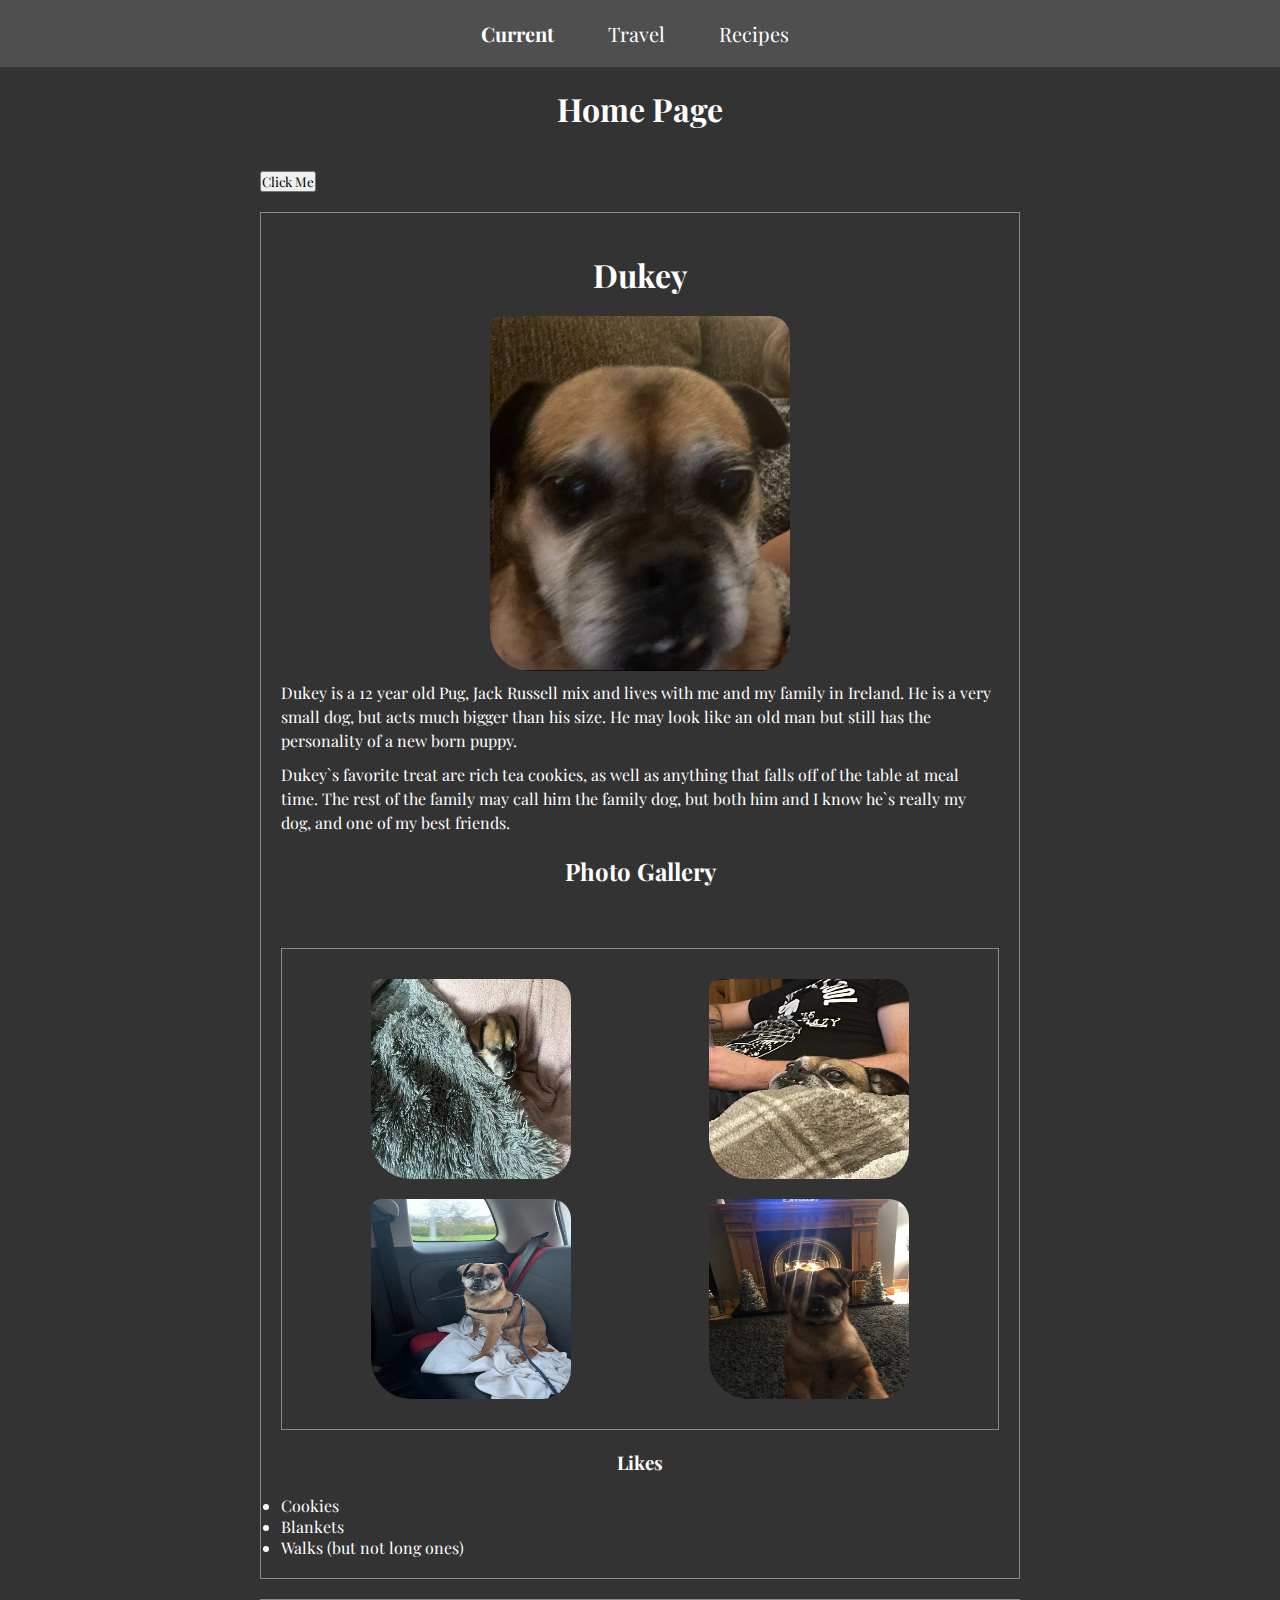
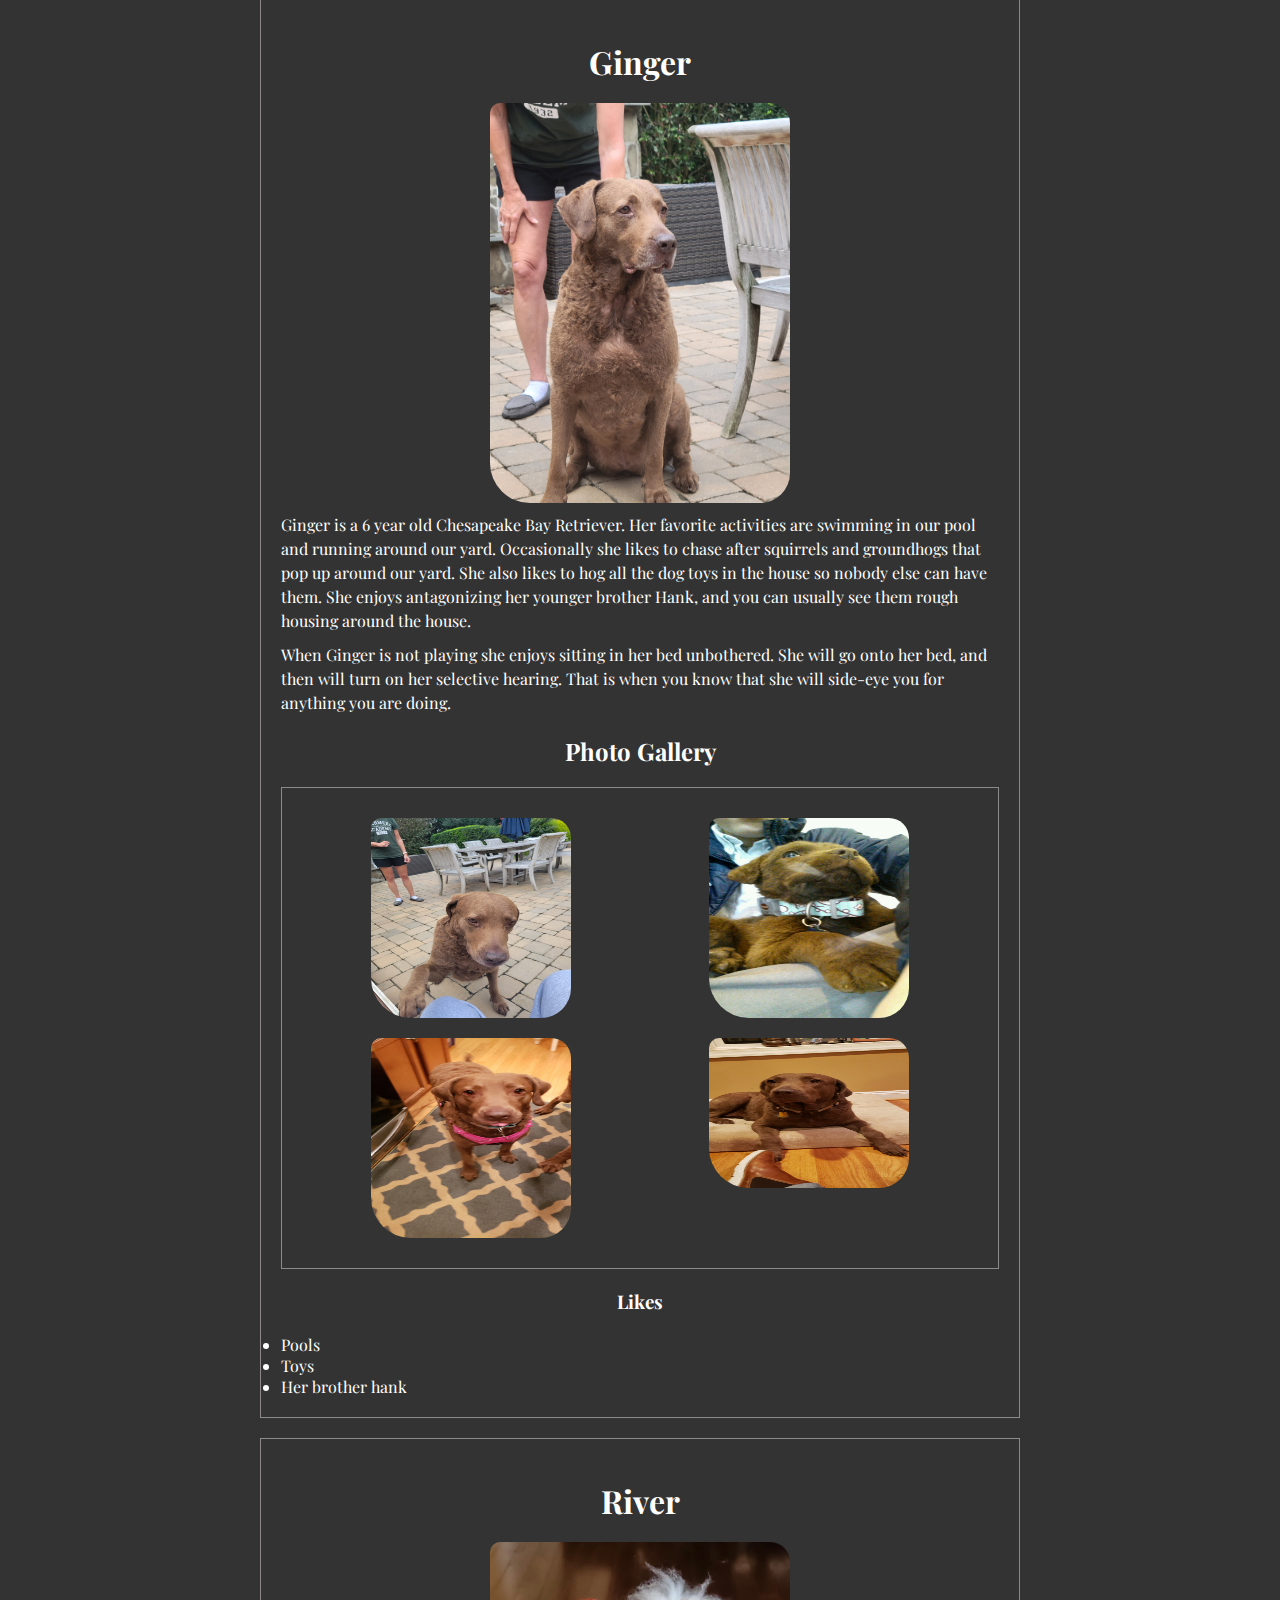
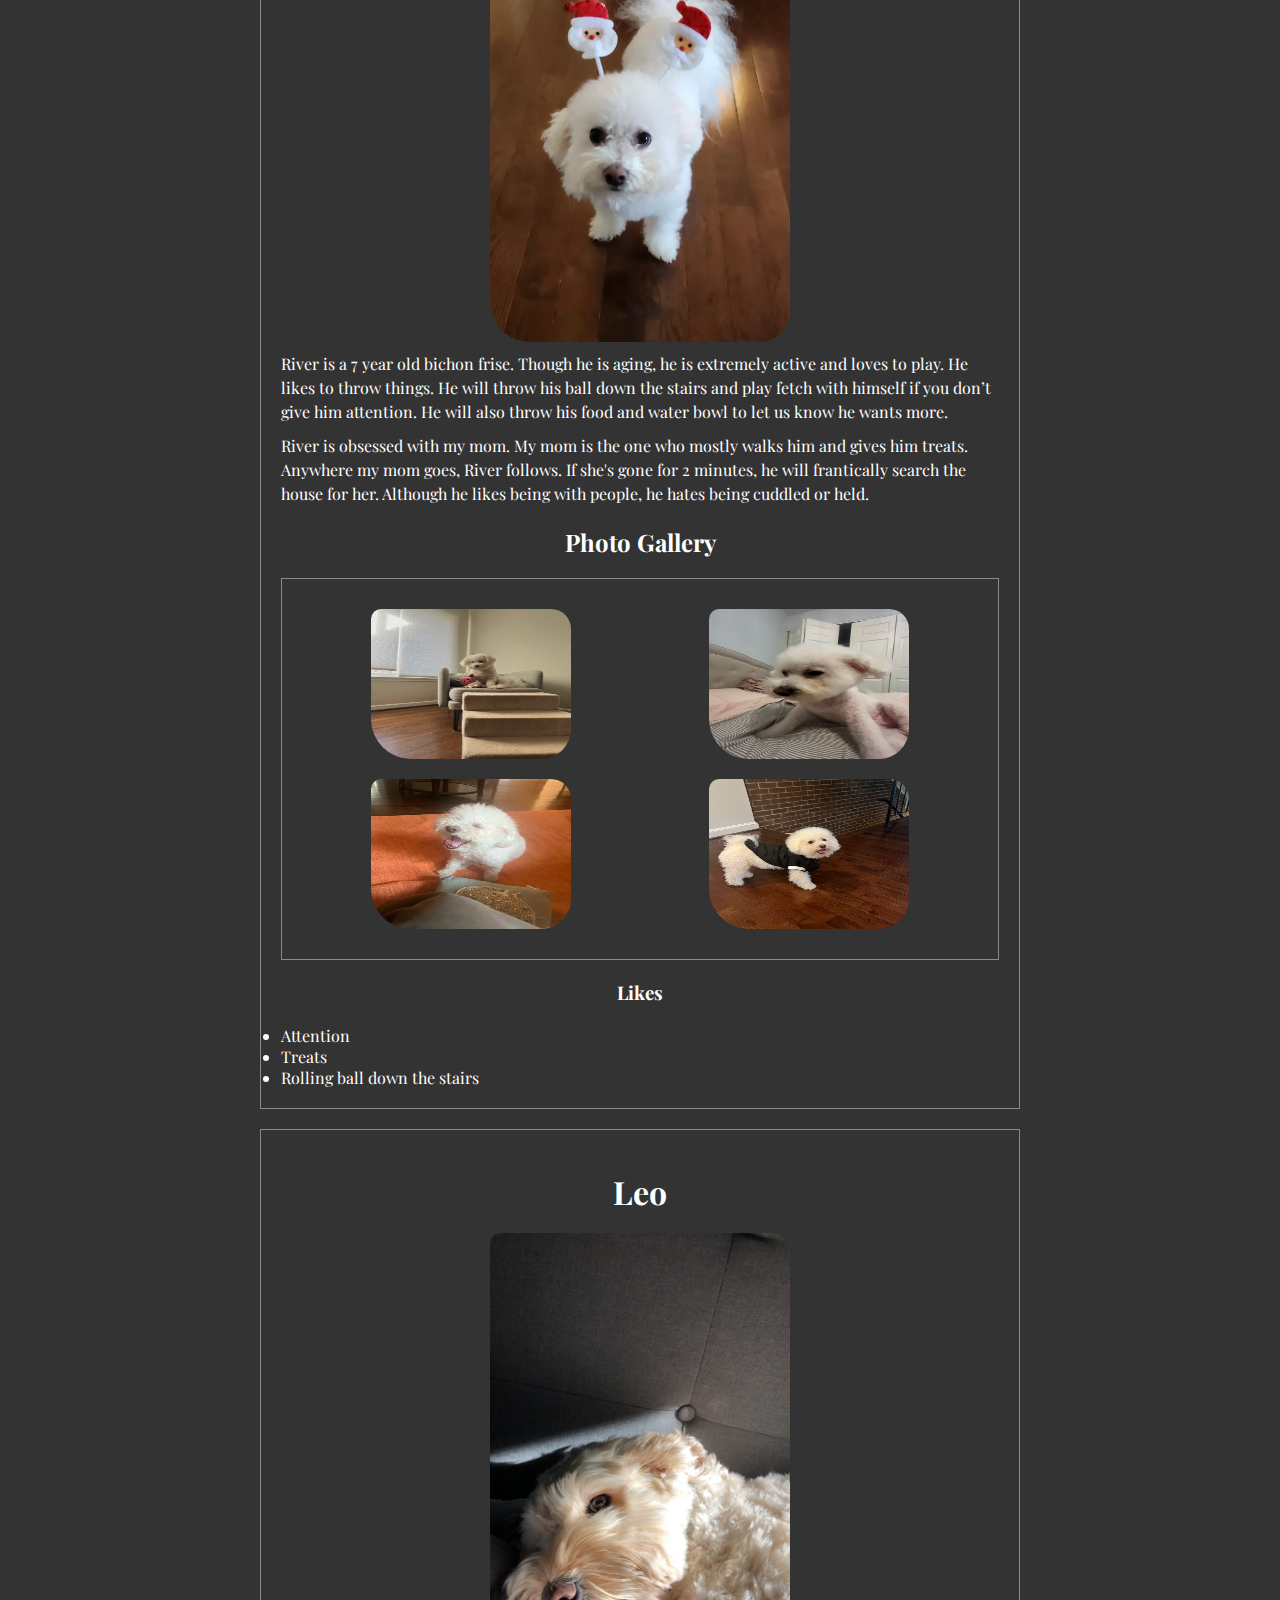
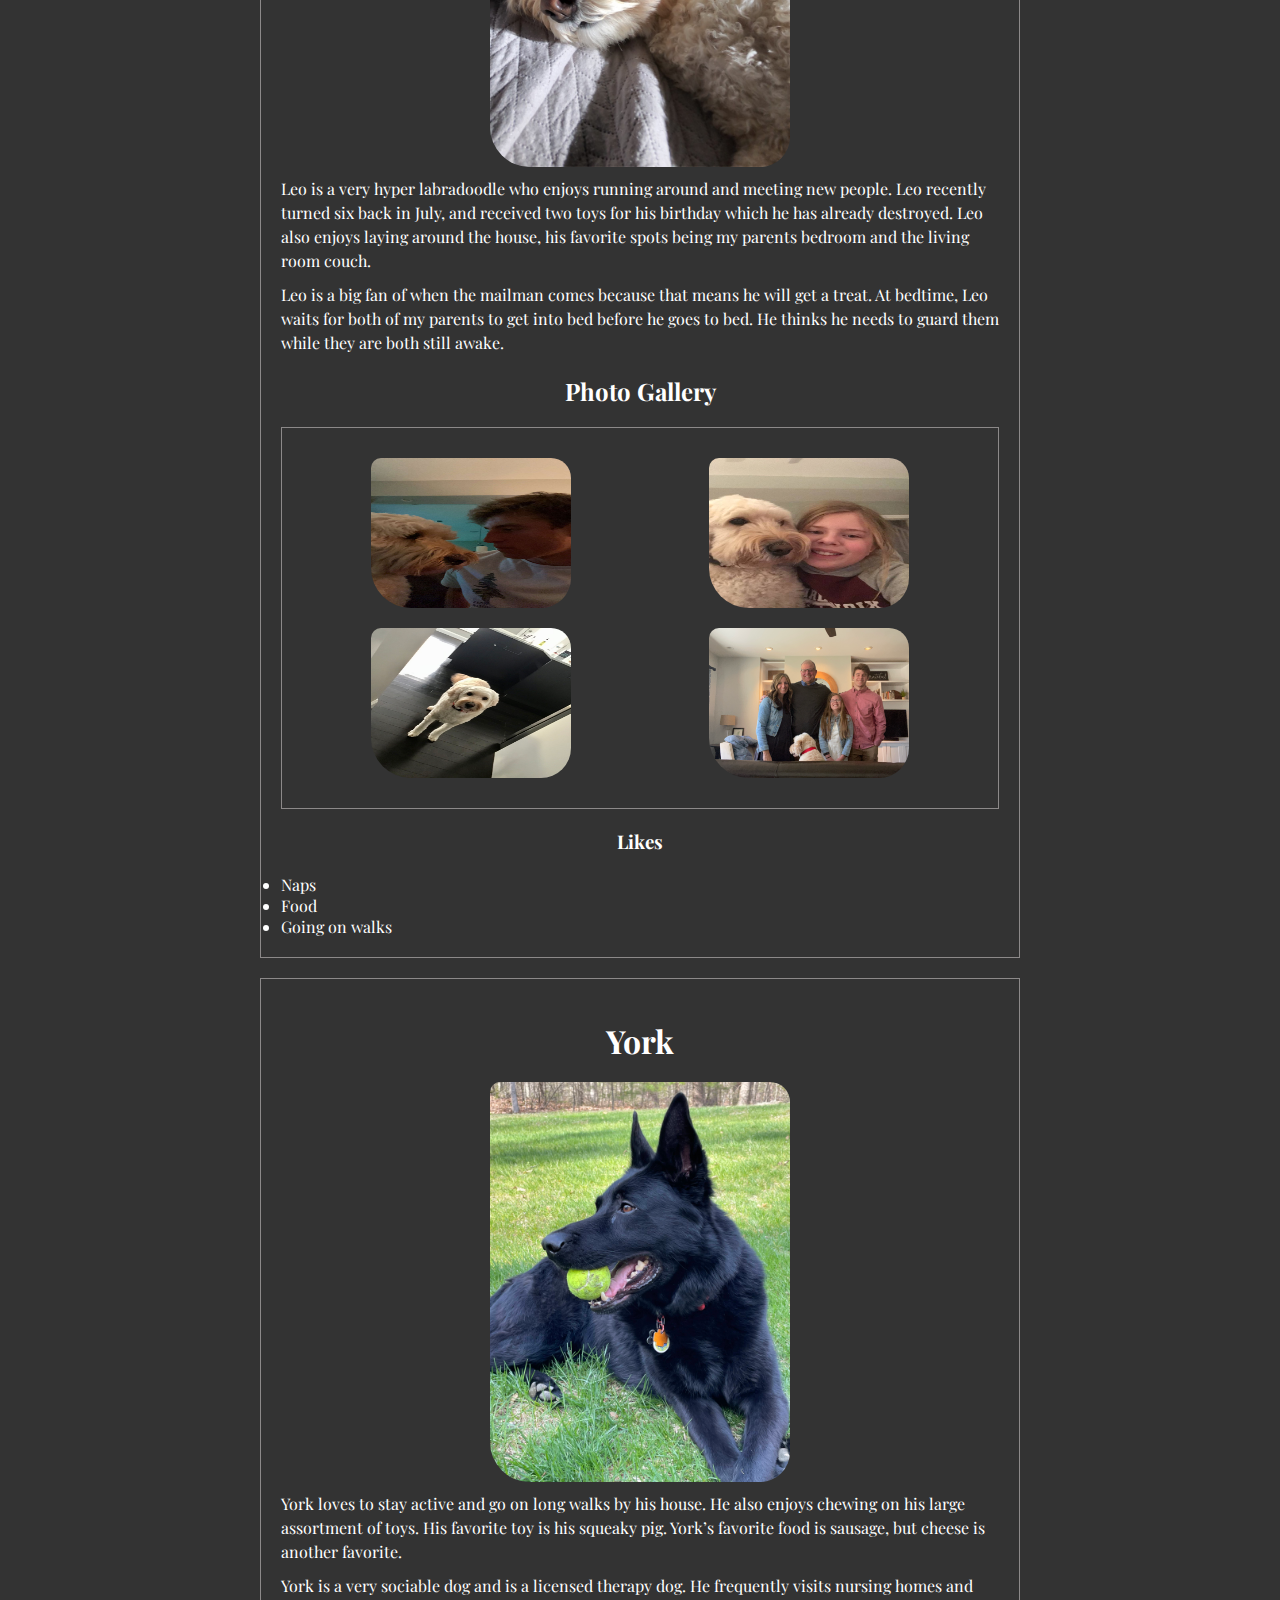
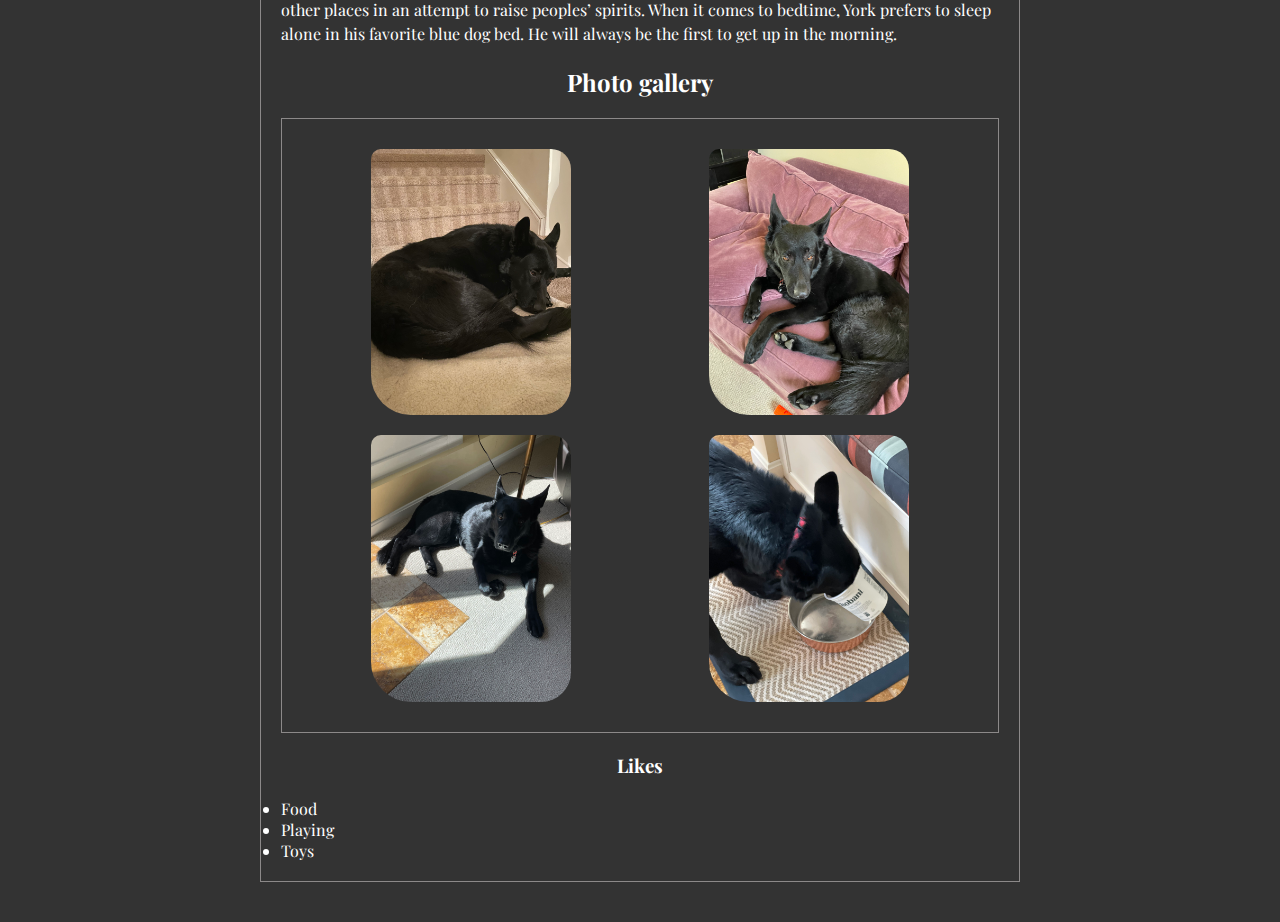
<file: index.html>
<!DOCTYPE html>
<html lang="en">
<head>
    <meta charset="UTF-8">
    <meta name="viewport" content="width=device-width, initial-scale=1.0">
    <link rel="icon" href="imgs/favicon.jpg">
    <link rel="stylesheet" type="text/css" href="css/reset.css">
    <link rel="stylesheet" type="text/css" href="css/style.css">
    <script src="js/javascript.js"></script> 
    <link rel="preconnect" href="https://fonts.googleapis.com">
    <link rel="preconnect" href="https://fonts.gstatic.com" crossorigin>
    <link href="https://fonts.googleapis.com/css2?family=Playfair+Display&display=swap" rel="stylesheet">
    <title>Home Page</title>
</head>
<body>
  <a href="#main-content" class="skip-link">Skip to Main Content</a>
    <nav>
        <ul>
            <li><a href='index.html' class="current-page">Current</a></li>
            <li><a href='travel.html'>Travel</a></li>
            <li><a href='recipes.html'>Recipes</a></li>
        </ul>
    </nav>
    <h1>Home Page</h1>
    <main id="main-content">
      <button id="myButton">Click Me</button>
      <div class = "animated-div">
        <h1>Dukey</h1>
<img src ='imgs/dukey.jpg' alt="Brown, Pug, Jack Russell mix staring at the camera" width="300" class="animated-image">
<p>Dukey is a 12 year old Pug, Jack Russell mix and lives with me and my family in Ireland. He is a very small dog, but acts much bigger than his size. He may look like an old man but still has the personality of a new born puppy.</p>
<p>Dukey`s favorite treat are rich tea cookies, as well as anything that falls off of the table at meal time. The rest of the family may call him the family dog, but both him and I know he`s really my dog, and one of my best friends.</p>
<h2>Photo Gallery</h2><br>
<div class = "img-grid">       
<img src ='imgs/dukeysleep.jpg' alt="Dog asleep under a gray blanket" width="200" height = "200">
<img src ='imgs/dukeysuprise.jpg' alt="Dog on a blanket looking behind himself" width="200" height = "200">
<img src ='imgs/dukeyincar.jpg' alt="Dog sitting on a white blanket in the back of a car" width="200" height = "200">
<img src ='imgs/christmasdukey.jpg' alt="Dog looking at camera in front of two small christmas trees" width="200" height = "200">
</div> 
<h3>Likes</h3>
<ul>
<li>Cookies</li>
<li>Blankets</li>
<li>Walks (but not long ones)</li>
</ul>
<!-- Luke Morris -->
</div>
<div class = "animated-div">
  <h1>Ginger</h1>

            <img src="imgs/Ginger.jpg" alt = "Ginger" width = "300" class="animated-image">
            <p> Ginger is a 6 year old Chesapeake Bay Retriever. Her favorite activities are swimming in our pool and running around our yard. Occasionally she likes to chase after squirrels and groundhogs that pop up around our yard. She also likes to hog all the dog toys in the house so nobody else can have them. She enjoys antagonizing her younger brother Hank, and you can usually see them rough housing around the house.</p>
            <p>When Ginger is not playing she enjoys sitting in her bed unbothered. She will go onto her bed, and then will turn on her selective hearing. That is when you know that she will side-eye you for anything you are doing.</p>
            
            
            <h2>Photo Gallery</h2>
            <div class = "img-grid">       
            <img src="imgs/Ginger_Paw.jpg" alt = "Brown Chesapeake Bay Retriever pawing owner." width = "200" height = "200">
            <img src="imgs/Ginger_Puppy.jpg" alt = "Younger version of brown chesapeake bay retriever" width = "200" height = "200">
            <img src="imgs/Ginger_ToungeOut.jpg" alt = "2 year old brown chesapeake bay retriever with tongue out" width = "200" height = "200">
            <img src="imgs/Ginger_Gazing.jpg" alt = "Ginger" width="200" height = "150">
            </div>

            <h3>Likes</h3>
            <li>Pools</li>
            <li>Toys</li>
            <li>Her brother hank</li>
            </div>
            <div class = "animated-div">
                <h1>River</h1>
    
                <img src="imgs/river.jpg" alt="Fluffy bichon frise wearing santa headband" width="300" class="animated-image">
    
                <p>River is a 7 year old bichon frise. Though he is aging, he is extremely active and loves to play. 
                    He likes to throw things. He will throw his ball down the stairs and play fetch with himself if you don’t
                     give him attention. He will also throw his food and water bowl to let us know he wants more. </p>
                     
                <p> River is obsessed with my mom. My mom is the one who mostly walks him and gives him treats. 
                    Anywhere my mom goes, River follows. If she's gone for 2 minutes, he will frantically search the house 
                    for her. Although he likes being with people, he hates being cuddled or held. </p>
    
    
                <h2>Photo Gallery </h2>
                <div class = "img-grid">       
                <img src="imgs/river_boss.jpg" alt="Bichon frise on his bed, showing who is boss" width="200" height="150">
                <img src="imgs/river_model.jpg" alt="Bichon frise posing for camera after getting a haircut" width="200" height="150">
                <img src="imgs/river_yawn.jpg" alt="Bichon frise tired and yawning" width="200" height="150">
                <img src="imgs/river_suit.png" alt="Bichon frise in a suit, ready for prom" width="200" height="150">
                </div>
    
        <h3>Likes</h3>
        <ul>
        <li>Attention</li>
        <li>Treats</li>
        <li>Rolling ball down the stairs</li>
        </ul>
                  <!--Erin Lee-->
      </div>
      <div class = "animated-div">
        <h1>Leo</h1>
  
        <img src="imgs/labradoodle_leo.JPG" alt="Tan labradoodle " width="300" class="animated-image">
  
        <p>Leo is a very hyper labradoodle who enjoys running around and meeting new people. Leo recently turned six back
          in July, and received two toys for his birthday which he has already destroyed. Leo also enjoys laying around
          the house, his favorite spots being my parents bedroom and the living room couch.
        <p> Leo is a big fan of when the mailman comes because that means he will get a treat. At bedtime, Leo waits for
          both of my parents to get into bed before he goes to bed. He thinks he needs to guard them while they are both
          still awake.</p>
  
        <h2>Photo Gallery</h2>
        <div class = "img-grid">       
        <img src="imgs/leo_staring.JPG" alt="Me staring at Leo" style="width:200px" height="150">
        <img src="imgs/leo_anna.JPG" alt="Leo with my sister Anna" style="width:200px" height="150">
        <img src="imgs/happy_leo.JPG" alt="Leo staring at me because I have food " style="width:200px" height="150">
        <img src="imgs/Leo_family.JPG" alt="Leo with my family " style="width:200px" height="150">
        </div>
  
        <h3>Likes</h3>
        <ul>
          <li>Naps</li>
          <li>Food</li>
          <li>Going on walks </li>
        </ul>
  
        <!--John Sauer-->
      </div>
      <div class = "animated-div">
        <h1>York</h1>
  
        <img src="imgs/york.jpg" alt="is a large Black German Shepherd." width="300" class="animated-image">
        <p>York loves to stay active and go on long walks by his house. He also enjoys chewing on his large assortment
          of toys. His favorite toy is his squeaky pig. York’s favorite food is sausage, but cheese is another
          favorite.</p>
        <p>York is a very sociable dog and is a licensed therapy dog. He frequently visits nursing homes and other
          places in an attempt to raise peoples’ spirits. When it comes to bedtime, York prefers to sleep alone in his
          favorite blue dog bed. He will always be the first to get up in the morning.</p>
        <h2>Photo gallery</h2>
        <div class = "img-grid">       
        <img src="imgs/york2.jpg" alt="york sleeping" style="width: 200px">
        <img src="imgs/york3.jpg" alt="york on couch" style="width: 200px">
        <img src="imgs/york4.jpg" alt="york chilling" style="width: 200px">
        <img src="imgs/york5.jpg" alt="York eating yogurt" style="width: 200px">
        </div>
        <h3>Likes</h3>
  
        <ul>
          <li>Food</li>
          <li>Playing</li>
          <li>Toys</li>
        </ul>
        <!--Ben Montgomery-->
      </div>
    </main>
</body>
</html>
</file>
<file: css/style.css>
*{
    font-family: 'Playfair Display', serif;
}
h1, h2, h3, p, ul, li {
    margin: 0;
    padding: 0;
    color:white;
}

body {
    background-color: #333;
    font-family:Cambria, Cochin, Georgia, Times, 'Times New Roman', serif;
}

/* nav{
    height:100px;
} */
nav ul {
    list-style: none;
    background-color: rgb(79, 79, 79);
    text-align: center;
    padding: 20px;
}

nav ul li {
    display: inline;
    margin-right: 10px;
}

nav ul li a {
    text-decoration: none;
    color: #fff;
    font-size: 20px;
    padding: 20px 20px 20px 20px;
}

nav ul li a:hover {
    background-color: #313030; 
    color: #fff; 
}

h1 {
    text-align: center;
    margin: 20px 0;
}

main {
    max-width: 800px;
    margin: 0 auto;
    padding: 20px;
}

img {
    /* max-width: 100%; */
    /* height: auto; */
    display: block;
    margin: 10px auto;
    border-radius: 10px 20px 30px 40px; 
}
.img-grid {
    display: grid;
    grid-template-columns: repeat(2, 1fr); 
    gap: 0px; 
}
.img-grid img {
    /* max-width: 100%; */
    /* height: auto; */
    display: block;
}
.img-grid p{
    font-size: 15px;
    text-align: center;
}

.recipe {
    display: grid;
    grid-template-columns: 1fr 1fr; 
    grid-gap: 0px; 
}

.animated-image {
    width: 300px; 
    height: auto; 
    transition: transform 0.5s ease; 
  }
  
  .animated-image:hover {
    transform: scale(1.1); 
  }

.recipe img {
    max-width: 100%;
    height: auto;
    display: block;
}

.recipe h2 {
    grid-column: span 2; 
}
p {
    margin: 10px 0;
    line-height: 1.5;
}

 h2, h3 {
     margin: 20px 0; 
     text-align: center;
} 

ul {
    list-style: disc;
    /* margin-left: 20px; */
}

main div {
    border: 1px solid #8c8989;
    padding: 20px;
    margin: 20px 0;
}

.skip-link {
    position: absolute;
    top: -40px;
    left: 0;
    background-color: #333;
    color: #fff;
    padding: 5px;
    text-align: center;
    text-decoration: none;
    transition: top 0.3s;
}

.skip-link:focus, .skip-link:active {
    top: 0; 
}

.current-page{
    font-weight: bold;
}

.rounded-image{
    border-radius: 10px 20px 30px 40px; 
  }
  
.animated-div{
    animation: slide-in 1s ease-in-out infinite;
}
  
@media (prefers-reduced-motion: reduce){
    .animated-div {
      animation: none; 
    }
}
  
@media (max-width: 767px) {
    nav ul {
        padding: 0;
    }
    
    nav ul li {
        display: block;
        margin: 10px 0;
    }

    .thumbnail {
        max-width: 100%;
        height: auto;
    }

    .img-grid {
        grid-template-columns: 1fr;
    }

    ul {
        padding-left: 20px;
    }
}


@media (min-width: 768px) and (max-width: 1023px) {
    nav ul {
      padding: 10px 0; 
    }
  
    nav ul li {
      display: inline;
      margin: 10px 0;
    }
  
    nav ul li a:hover {
        background-color: #313030; /* Change background color on hover */
        color: #fff; /* Change text color on hover */
    }
    h1 {
      margin: 10px 0; 
    }
  
    main {
      max-width: 90%; 
    }
  
    .img-grid {
        display: grid;
        grid-template-columns: repeat(2, 1fr);
        gap: 0px; 
    }
    .img-grid img {

        display: block;
    }
    .img-grid p{
        font-size: 10px;
        text-align: center;
    }
    .recipe {
      grid-template-columns: repeat(1, 1fr); 
    }
  
    .recipe h2 {
      grid-column: span 1; 
    }
  
    ul {
      list-style: disc;
      margin-left: 20px; 
    }
  
    main div {
      padding: 10px; 
      margin: 10px 0; 
    }
  }
</file>
